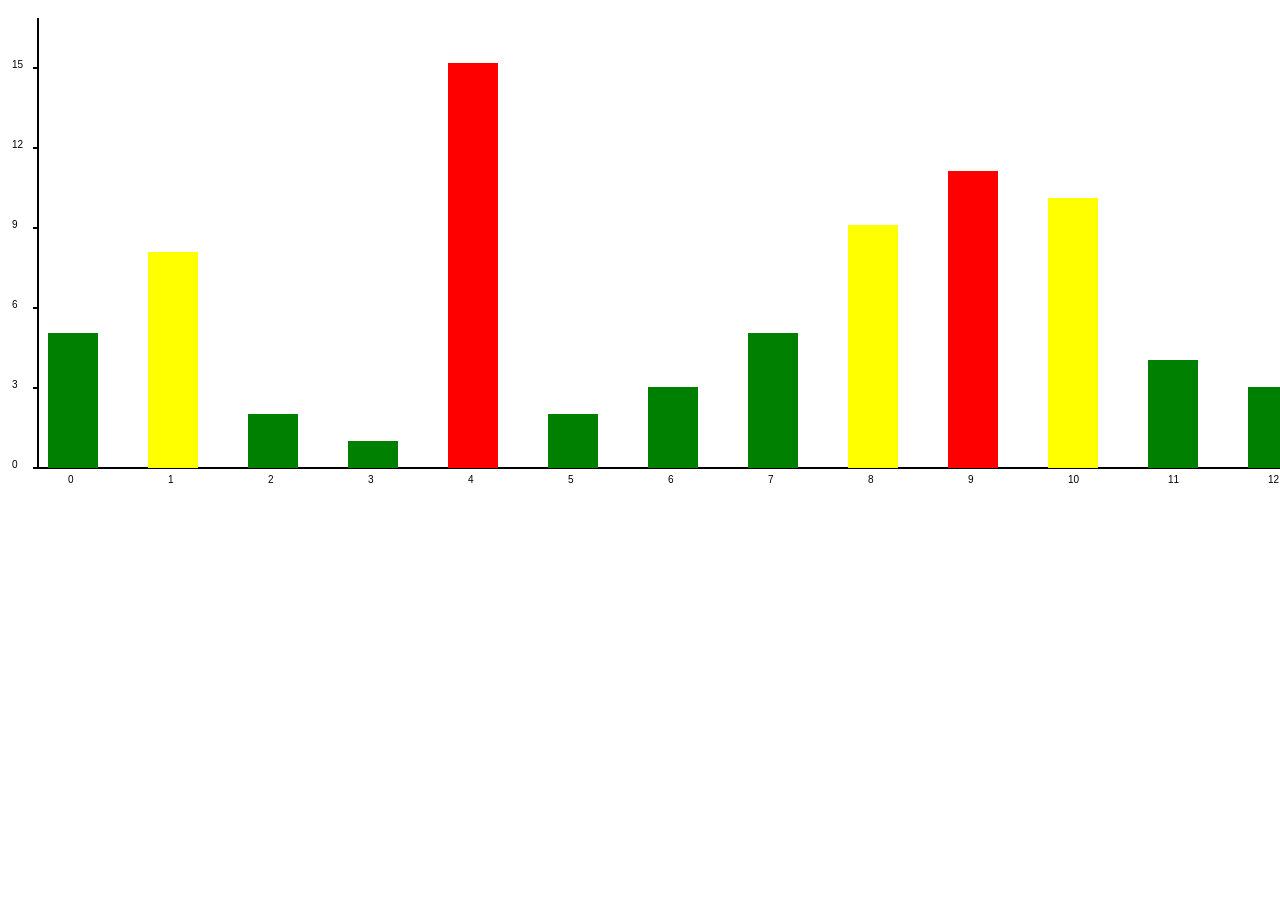
<file: diagram convas/index.html>
<!DOCTYPE html>
<html lang="en">

<head>
    <meta charset="UTF-8">
    <meta name="viewport" content="width=device-width, initial-scale=1.0">
    <title>Document</title>
</head>

<body>
    <canvas width="2000" height="500" id="canvas"></canvas>
    <script src="./script.js"></script>
</body>

</html>
</file>
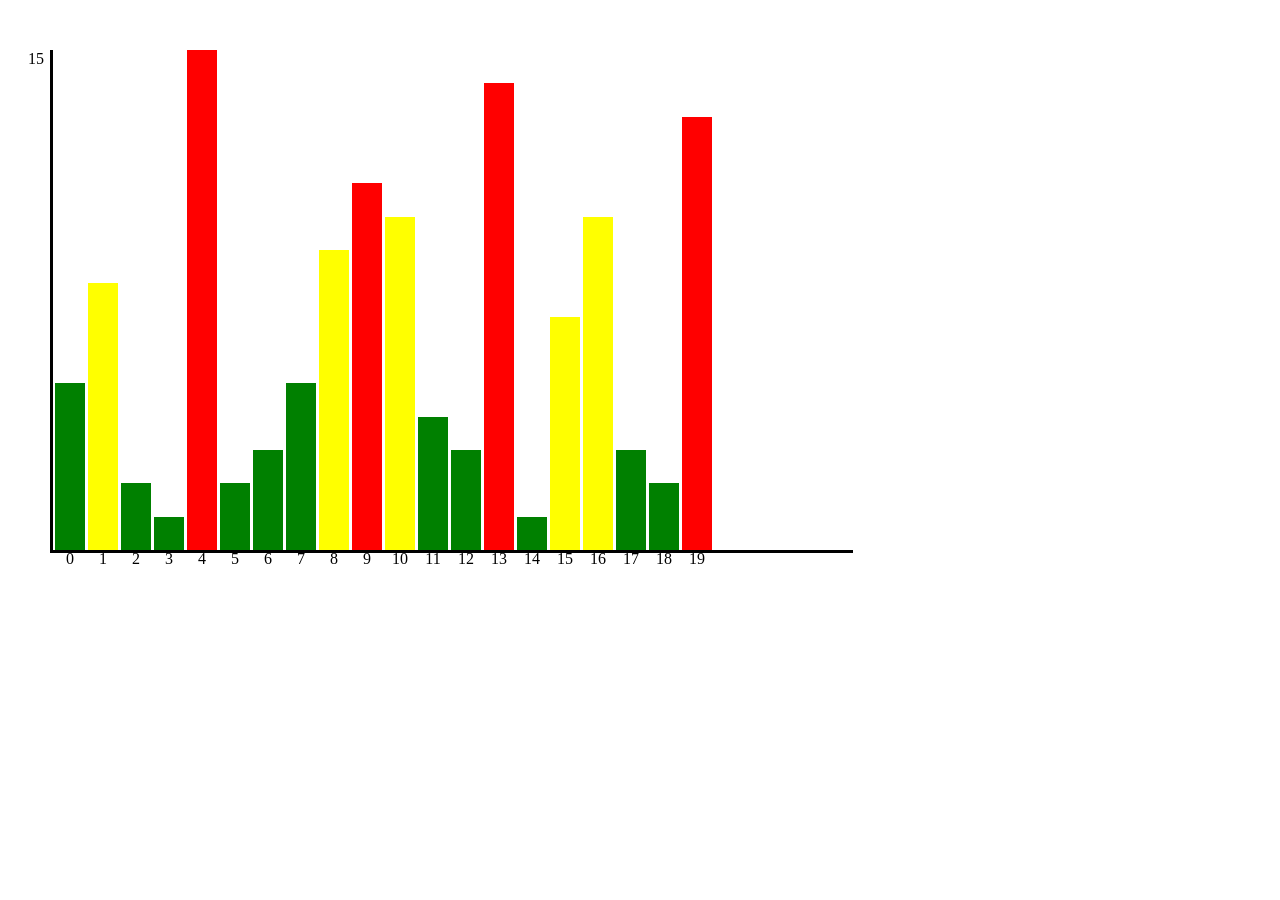
<file: diagram/index.html>
<!DOCTYPE html>
<html lang="en">

<head>
    <link rel="stylesheet" href="style.css">
    <meta charset="UTF-8">
    <title>Document</title>
</head>

<body>
    <script src="./script.js"></script>
</body>

</html>
</file>
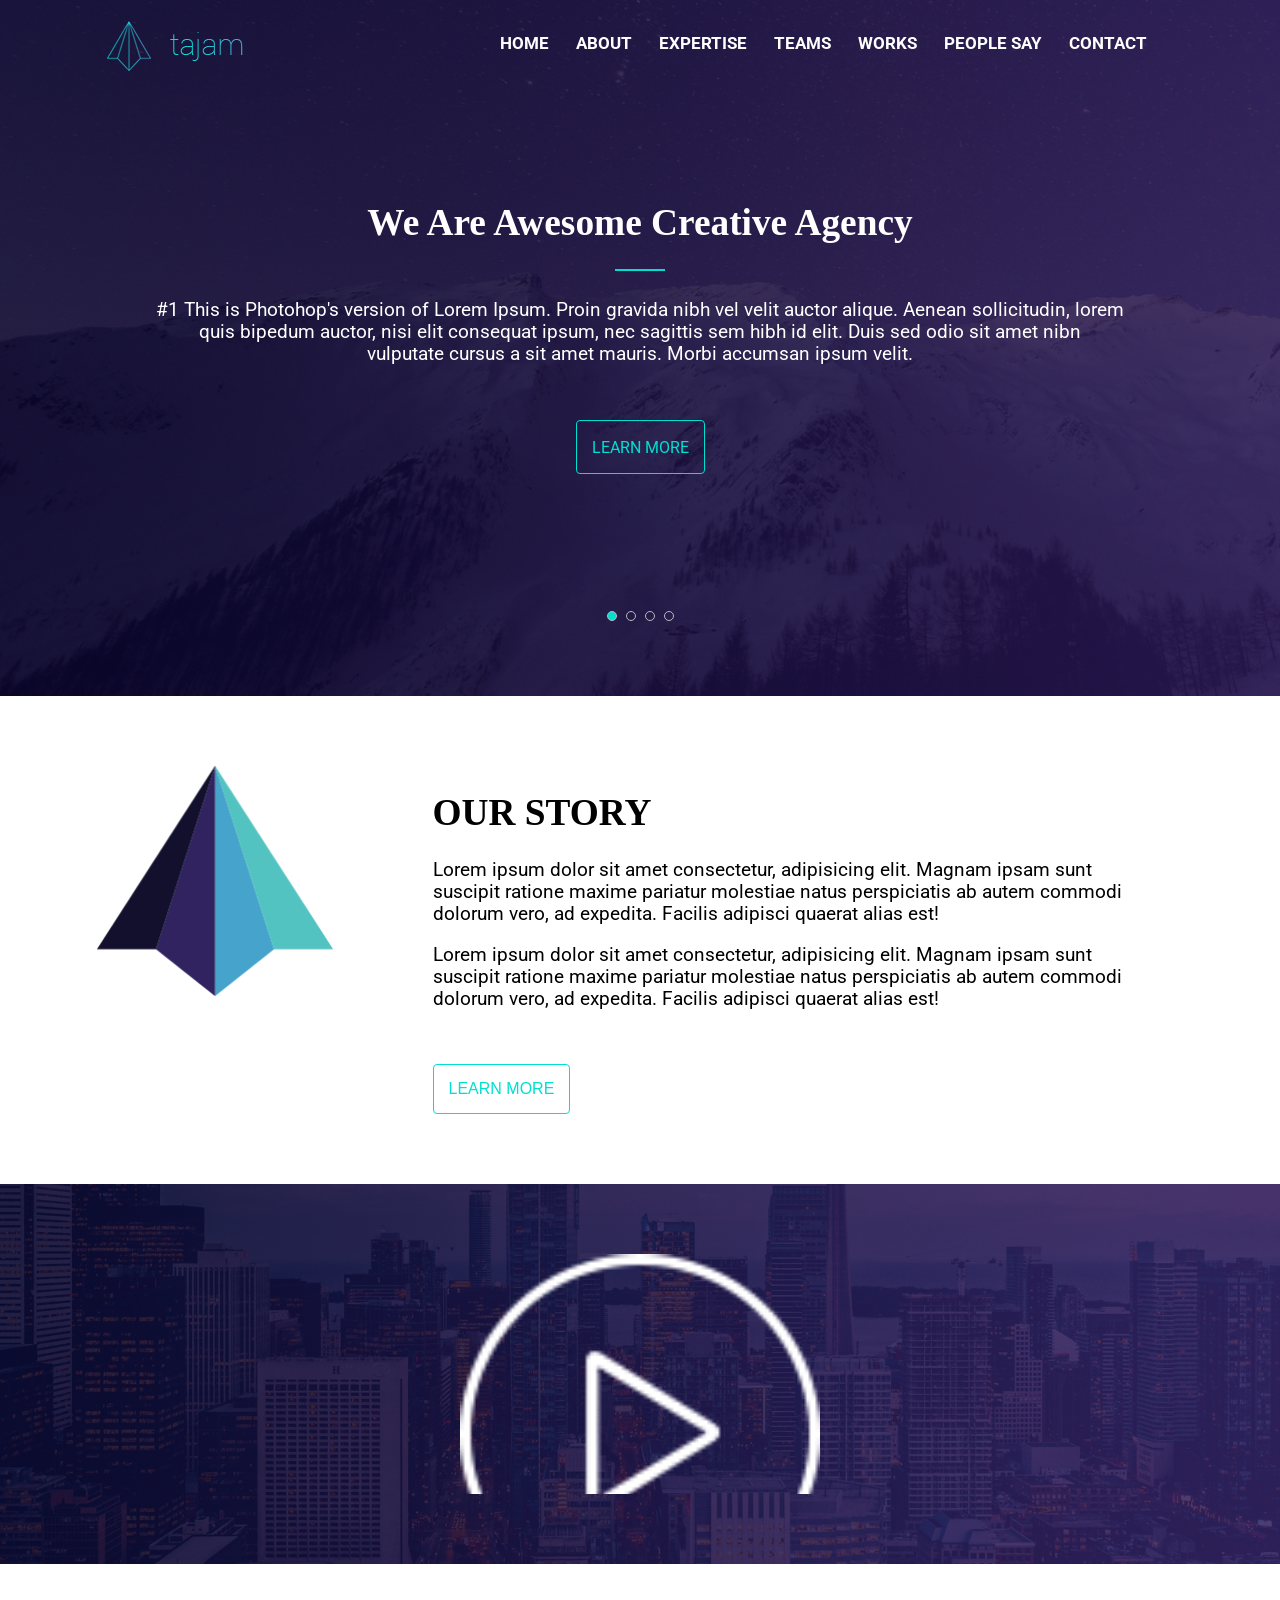
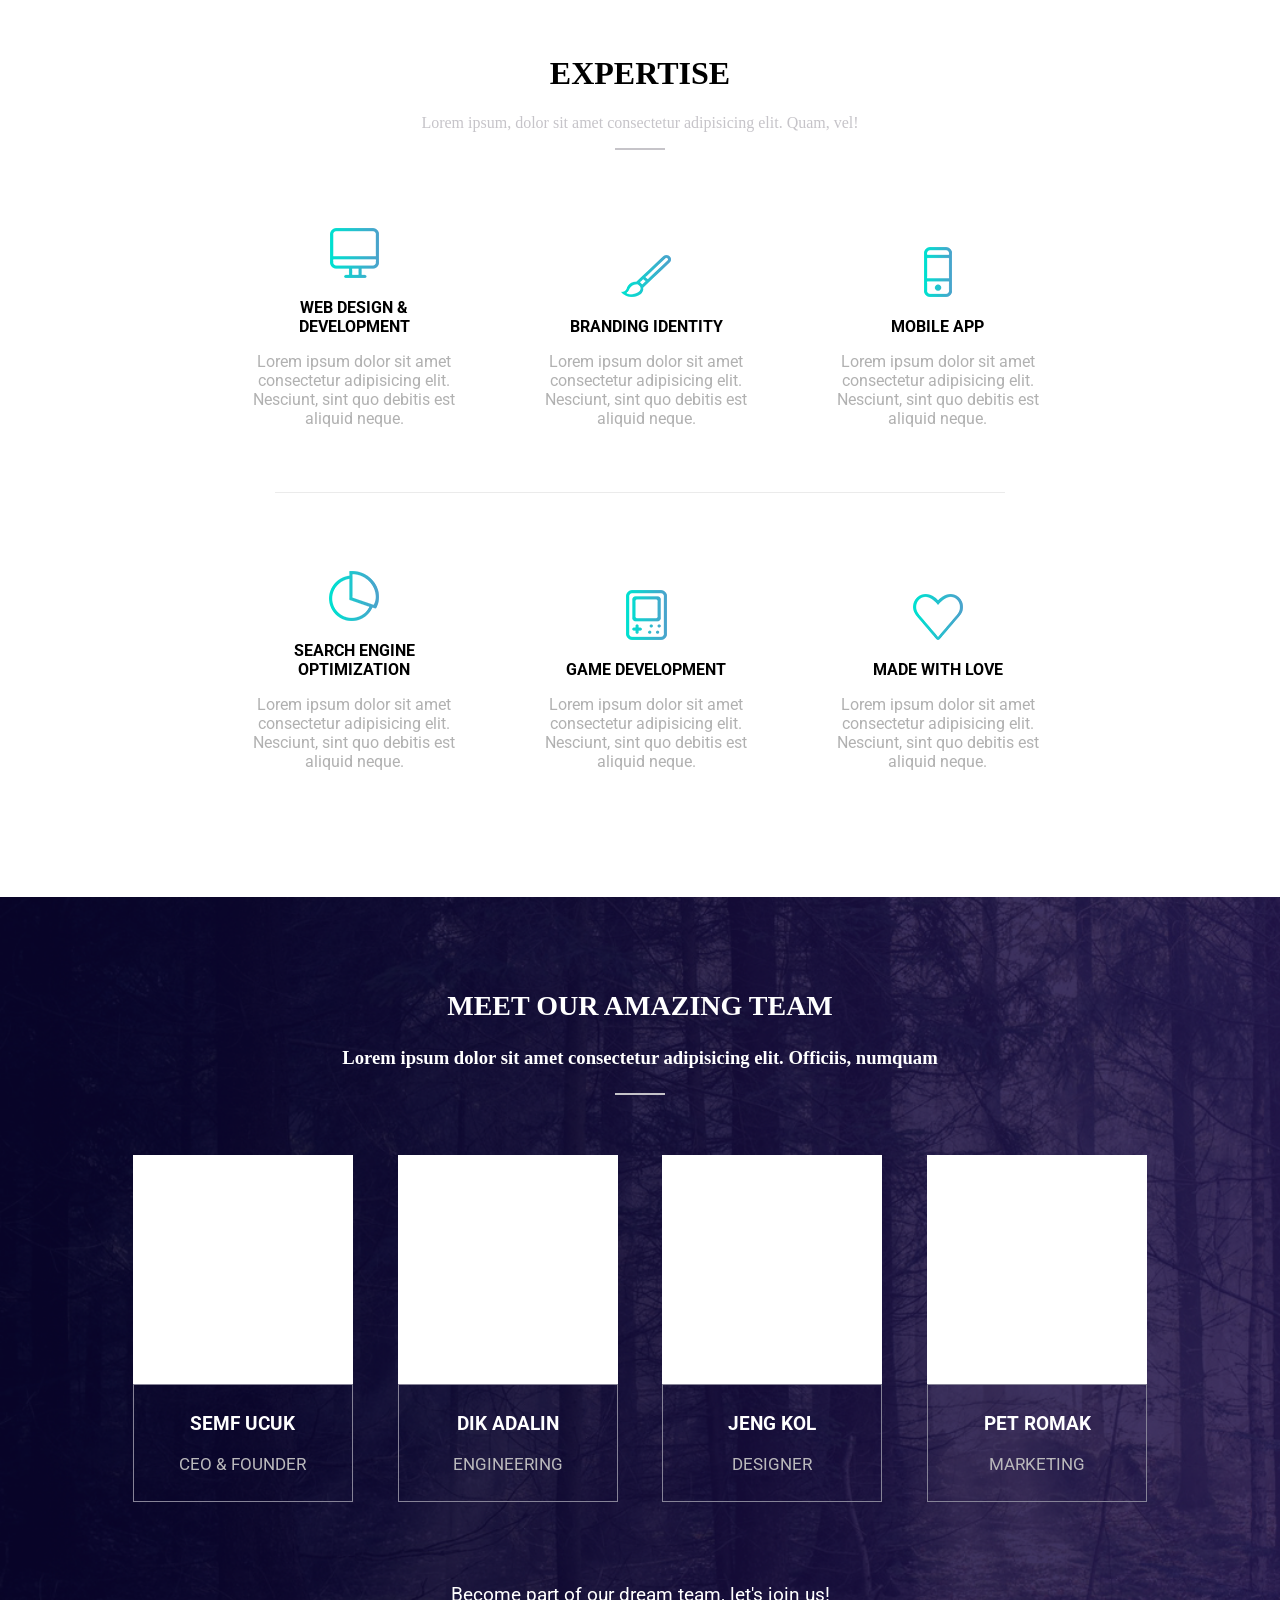
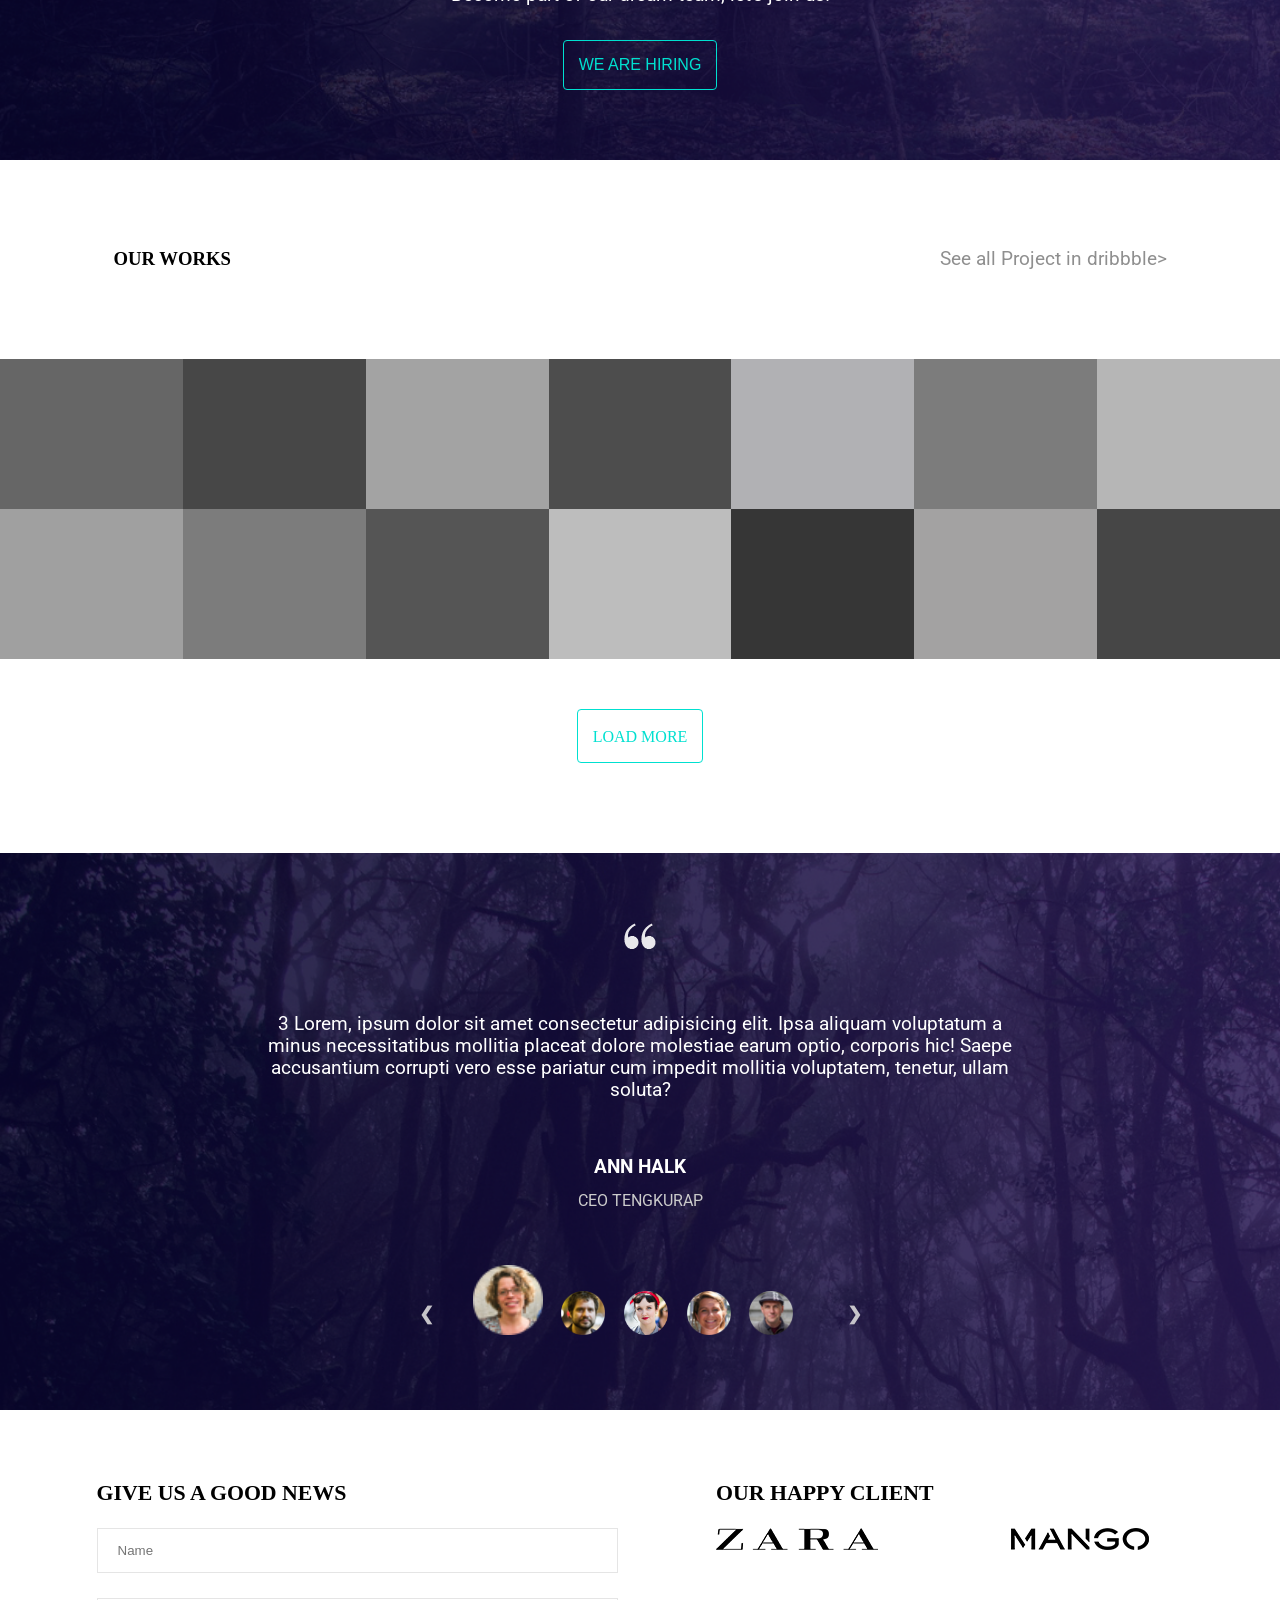
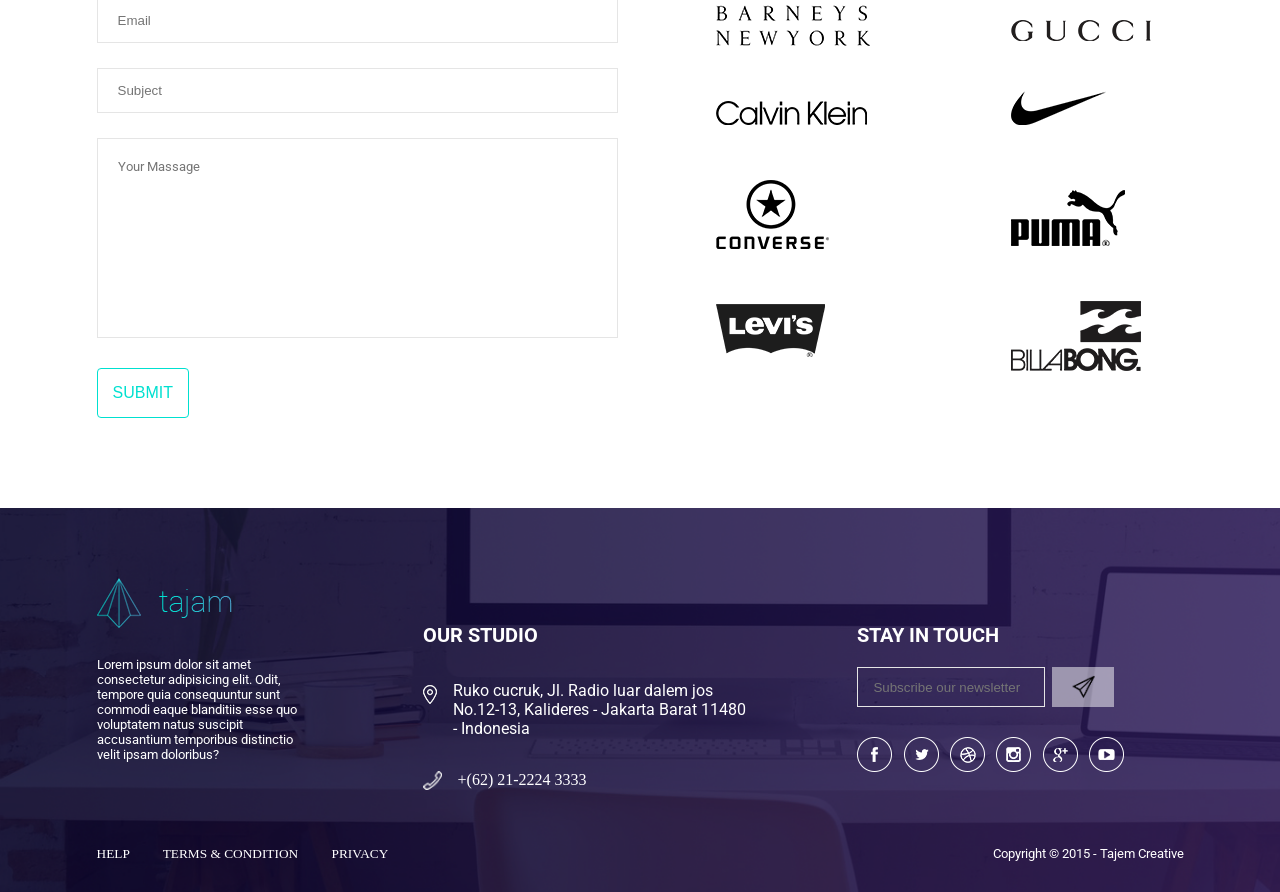
<file: landing_page/index.html>
<!DOCTYPE html>
<html lang="en">

<head>
    <meta charset="UTF-8">
    <meta name="viewport" content="width=device-width, initial-scale=1.0">
    <link rel="stylesheet" href="./style.css">
    <link rel="shortcut icon" type="image/x-icon" href="./sourse/logoTajam.png" />

    <title>Tajam</title>
</head>

<body>
    <div class="preloader">
        <div class="preloader__image"></div>
    </div>
    <div class="header" id="headerContainer">
        <nav id="navbar">
            <a href="#headerContainer"><img class="logo" src="./sourse/logoTajam.png" alt="logo"></a>
            <a href="#headerContainer"><img class="tajamText" src="./sourse/tajam.png" alt="tajam"></a>
            <div class="links" id="menuLinks">
                <a id="home" href="#headerContainer">HOME</a>
                <a id="about" href="#aboutContainer">ABOUT</a>
                <a id="expertise" href="#expertiseContainer">EXPERTISE</a>
                <a id="teams" href="#teamsContainer">TEAMS</a>
                <a id="works" href="#worksContainer">WORKS</a>
                <a id="people_say" href="#peopleSayContainer">PEOPLE SAY</a>
                <a id="contact" href="#contactContainer">CONTACT</a>
                <a id="menu" href="#" class="icon">&#9776;</a>
            </div>

        </nav>

    </div>
    <div class="content">
        <div class="main">
            <input type="checkbox" class="read-more-checker" id="read-more-checker" />
            <h1 class="textAgency">We Are Awesome Creative Agency</h1>
            <hr width="50" size="2" color="#00e0d0" />
            <div class="slideshow-container">
                <div class="mySlides fade">
                    <p>
                        #1 This is Photohop's version of Lorem Ipsum. Proin gravida nibh vel velit auctor alique. Aenean sollicitudin, lorem <br> quis bipedum auctor, nisi elit consequat ipsum, nec sagittis sem hibh id elit. Duis sed odio sit amet nibn<br>                        vulputate cursus a sit amet mauris. Morbi accumsan ipsum velit.
                    </p>
                    <p>
                        Lorem ipsum, dolor sit amet consectetur adipisicing elit. Architecto totam facilis provident ipsam? Accusamus nesciunt aliquid autem enim repellendus, sint soluta quia consectetur aperiam nihil debitis aspernatur veniam corrupti vel?
                    </p>
                </div>

                <div class="mySlides fade">
                    <p>
                        #2 This is Photohop's version of Lorem Ipsum. Proin gravida nibh vel velit auctor alique. Aenean sollicitudin, lorem <br> quis bipedum auctor, nisi elit consequat ipsum, nec sagittis sem hibh id elit. Duis sed odio sit amet nibn<br>                        vulputate cursus a sit amet mauris. Morbi accumsan ipsum velit.
                    </p>
                    <p>
                        Lorem ipsum dolor sit amet consectetur adipisicing elit. Quaerat modi, veniam, cumque exercitationem quae est consequuntur officiis, dignissimos porro enim reiciendis. Nulla molestias iure repellendus incidunt debitis consectetur magnam dolores deleniti
                        iusto odio. Ad nobis in voluptatem aspernatur, cupiditate sunt! Odio quisquam facere earum officia voluptatum, quaerat molestias natus obcaecati eveniet voluptatibus, nisi velit a vitae? Repellendus quidem consequatur dicta, nisi
                        necessitatibus culpa unde rerum molestias, fuga qui itaque vitae debitis eaque iste et doloremque! Cupiditate, omnis. Numquam a repellat veritatis rem recusandae animi enim iusto ullam architecto soluta. Quia aut nulla fuga ducimus
                        voluptatem voluptate quisquam dicta tenetur nesciunt!
                    </p>
                </div>

                <div class="mySlides fade">
                    <p>
                        #3 This is Photohop's version of Lorem Ipsum. Proin gravida nibh vel velit auctor alique. Aenean sollicitudin, lorem <br> quis bipedum auctor, nisi elit consequat ipsum, nec sagittis sem hibh id elit. Duis sed odio sit amet nibn<br>                        vulputate cursus a sit amet mauris. Morbi accumsan ipsum velit.
                    </p>
                    <p>
                        Lorem ipsum dolor sit amet consectetur, adipisicing elit. Sit laboriosam tempora optio voluptas pariatur harum quaerat totam nam facere nihil est, asperiores voluptate commodi. Pariatur corrupti quisquam repellat quia quidem dicta nam vitae repellendus
                        quas nemo suscipit provident recusandae id minima aperiam dolorum excepturi, earum aspernatur ducimus perferendis veritatis ratione? Nam voluptatibus, quia voluptatem veniam sequi necessitatibus? Eligendi, officia voluptatibus?
                    </p>
                </div>
                <div class="mySlides fade">
                    <p>
                        #4 This is Photohop's version of Lorem Ipsum. Proin gravida nibh vel velit auctor alique. Aenean sollicitudin, lorem <br> quis bipedum auctor, nisi elit consequat ipsum, nec sagittis sem hibh id elit. Duis sed odio sit amet nibn<br>                        vulputate cursus a sit amet mauris. Morbi accumsan ipsum velit.
                    </p>
                    <p>
                        Lorem ipsum dolor sit amet consectetur adipisicing elit. Cupiditate rem veritatis odio ipsum maiores perferendis enim voluptate aliquam? Distinctio eaque facere amet maxime porro magnam, illo doloremque fugiat sapiente tempore natus accusantium iure rem
                        modi saepe laborum culpa dolorum ab?
                    </p>
                </div>
                <br>
            </div>
            <div class="bottom"></div>
            <label for="read-more-checker" class="read-more-button"></label>
            <div class="mainDot">
                <span class="dot" onclick="currentSlide(1)"></span>
                <span class="dot" onclick="currentSlide(2)"></span>
                <span class="dot" onclick="currentSlide(3)"></span>
                <span class="dot" onclick="currentSlide(4)"></span>
            </div>
        </div>
        <div class="about" id="aboutContainer">
            <img src="./sourse/aboutLogo.png" alt="logo" height="230">
            <div class="ourStory">
                <h1>OUR STORY</h1>
                <p>
                    Lorem ipsum dolor sit amet consectetur, adipisicing elit. Magnam ipsam sunt suscipit ratione maxime pariatur molestiae natus perspiciatis ab autem commodi dolorum vero, ad expedita. Facilis adipisci quaerat alias est!
                </p>
                <p>
                    Lorem ipsum dolor sit amet consectetur, adipisicing elit. Magnam ipsam sunt suscipit ratione maxime pariatur molestiae natus perspiciatis ab autem commodi dolorum vero, ad expedita. Facilis adipisci quaerat alias est!
                    <span id="dots"></span>
                    <span id="more">
                    MORE Lorem, ipsum dolor sit amet consectetur adipisicing elit.
                    Accusamus illo quaerat enim dolor impedit quis hic eaque totam 
                    sed sapiente perspiciatis, nesciunt voluptatem animi perferendis
                    dolore praesentium laborum quia in ipsam incidunt iste omnis
                    natus nisi pariatur? Tenetur, necessitatibus quo ab velit 
                    veniam delectus blanditiis ex pariatur culpa autem itaque 
                    rerum officiis qui suscipit exercitationem vero labore sunt 
                    nulla nihil soluta inventore corrupti, iusto praesentium.
                    Iste sed aliquam atque velit?
                    </span>
                </p>
                <button id="showMoreOurStory" onclick="readMore()">LEARN MORE</button>
            </div>
        </div>
        <div class="video" id="video1">
            <!--<img class="playVideo" src="./sourse/PlayIcon.png" alt="Play Icon">-->
            <iframe class="youVi" width="360px" height="240px" src="https://www.youtube.com/embed/SDea7рlaHD4E" frameborder="0" allow="accelerometer; autoplay; clipboard-write; encrypted-media; gyroscope; picture-in-picture" allowfullscreen>
            </iframe>


        </div>
        <div class="expertise" id="expertiseContainer">
            <h1>EXPERTISE</h1>
            <p class="textAddInformation">Lorem ipsum, dolor sit amet consectetur adipisicing elit. Quam, vel!</p>
            <hr width="50" size="2" color="#c6c4c9" />
            <div class="elementExpertise">
                <img src="./sourse/webDesign&development.png" alt="Web Design">
                <p class="textHeadingExpertise">WEB DESIGN & DEVELOPMENT</p>
                <p>Lorem ipsum dolor sit amet consectetur adipisicing elit. Nesciunt, sint quo debitis est aliquid neque.</p>
            </div>
            <div class="elementExpertise">
                <img src="./sourse/brandingIdentity.png" alt="Branding Identity">
                <p class="textHeadingExpertise">BRANDING IDENTITY</p>
                <p>Lorem ipsum dolor sit amet consectetur adipisicing elit. Nesciunt, sint quo debitis est aliquid neque.</p>
            </div>
            <div class="elementExpertise">
                <img src="./sourse/mobileApp.png" alt="Mobile App">
                <p class="textHeadingExpertise">MOBILE APP</p>
                <p>Lorem ipsum dolor sit amet consectetur adipisicing elit. Nesciunt, sint quo debitis est aliquid neque.</p>
            </div>
            <hr class="separator" width="57%" size="1" color="#ebebeb" />
            <div class="elementExpertise">
                <img src="./sourse/optimization.png" alt="Optimization">
                <p class="textHeadingExpertise">SEARCH ENGINE OPTIMIZATION </p>
                <p>Lorem ipsum dolor sit amet consectetur adipisicing elit. Nesciunt, sint quo debitis est aliquid neque.</p>
            </div>
            <div class="elementExpertise">
                <img src="./sourse/gameDevelop.png" alt="Game Development">
                <p class="textHeadingExpertise">GAME DEVELOPMENT</p>
                <p>Lorem ipsum dolor sit amet consectetur adipisicing elit. Nesciunt, sint quo debitis est aliquid neque.</p>
            </div>
            <div class="elementExpertise">
                <img src="./sourse/withLove.png" alt="Made With Love">
                <p class="textHeadingExpertise">MADE WITH LOVE</p>
                <p>Lorem ipsum dolor sit amet consectetur adipisicing elit. Nesciunt, sint quo debitis est aliquid neque.</p>
            </div>
        </div>
        <div class="teams" id="teamsContainer">
            <h2>MEET OUR AMAZING TEAM</h2>
            <h4>Lorem ipsum dolor sit amet consectetur adipisicing elit. Officiis, numquam</h4>
            <hr width="50" size="2" color="#c6c4c9" />
            <div class="staff">
                <div class="teamMember">
                    <img class="photoTeamMember" src="./sourse/teamMember.png" alt="Team Member">
                    <div class="employesBlock">
                        <p class="textEmloyeesName">SEMF UCUK</p>
                        <p class="textEmloyeesPosition">CEO & FOUNDER</p>
                    </div>
                </div>
                <div class="teamMember">
                    <img class="photoTeamMember" src="./sourse/teamMember.png" alt="Team Member">
                    <div class="employesBlock">
                        <p class="textEmloyeesName">DIK ADALIN</p>
                        <p class="textEmloyeesPosition">ENGINEERING</p>
                    </div>
                </div>
                <hr class="separatorTeamMembers">
                <div class="teamMember">
                    <img class="photoTeamMember" src="./sourse/teamMember.png" alt="Team Member">
                    <div class="employesBlock">
                        <p class="textEmloyeesName">JENG KOL</p>
                        <p class="textEmloyeesPosition">DESIGNER</p>
                    </div>
                </div>
                <div class="teamMember">
                    <img class="photoTeamMember" src="./sourse/teamMember.png" alt="Team Member">
                    <div class="employesBlock">
                        <p class="textEmloyeesName">PET ROMAK</p>
                        <p class="textEmloyeesPosition">MARKETING</p>
                    </div>
                </div>
            </div>
            <p id="joinUs">Become part of our dream team, let's join us!</p>
            <div>
                <button class="openModalWindow" id="vacancies" data-modal="modalVacancies" onclick="">WE ARE HIRING</button>
                <div id="modalVacancies" class="modal">
                    <div class="modal-content" id="modalVacancies">
                        <span class="close" data-modal="modalVacancies">&times;</span>
                        <div class="tabs">
                            <div class="tabs__header">
                                <div class="tab-nav-item selected" data-tab="tab-1">vacancies 1</div>
                                <div class="tab-nav-item" data-tab="tab-2">vacancies 2</div>
                                <div class="tab-nav-item" data-tab="tab-3">vacancies 3</div>
                            </div>
                            <div class="tabs__body">
                                <div class="tab__content tab-1 selected">
                                    #1 Lorem ipsum dolor sit amet consectetur adipisicing elit. Voluptatibus perferendis voluptatum quos doloribus vel maiores necessitatibus tenetur. Eius odit, illo beatae atque quas corrupti, velit laborum sunt unde suscipit hic officia earum neque illum
                                    nihil quasi labore rerum tempore quod dicta doloribus. Aut ipsa, dolorum repellat pariatur ipsam ut iusto?
                                </div>
                                <div class="tab__content tab-2">
                                    #2 Lorem ipsum dolor sit amet, consectetur adipisicing elit. Doloremque, architecto quaerat! Tempore eligendi magnam distinctio nihil ipsam fugit tempora mollitia iusto, perspiciatis neque consequuntur hic possimus, dolores quia nesciunt aliquam quasi
                                    commodi placeat quas architecto dignissimos. Adipisci ea accusantium tempore sapiente totam, est perferendis consectetur debitis esse cupiditate necessitatibus repellat qui mollitia unde dicta veritatis ipsa corporis
                                    labore neque odio expedita id repellendus. Quaerat labore fugiat tempore ut sunt quidem.
                                </div>
                                <div class="tab__content tab-3">
                                    #3 Lorem ipsum dolor sit amet consectetur adipisicing elit. Ab officiis ullam ipsam temporibus repellendus doloribus assumenda illum corrupti atque fuga quae, in error dolor necessitatibus quod quidem laboriosam repellat cupiditate.
                                </div>
                            </div>
                        </div>
                    </div>
                </div>
            </div>
        </div>
        <div class="works" id="worksContainer">
            <div class="topRow">
                <p class="textOurWorks">OUR WORKS</p>
                <a class="textSeeAll" href="https://dribbble.com/" target="_blank">
                    <p>See all Project in dribbble&gt;</p>
                </a>
            </div>
            <div class="firstRow">
                <div class="testWork" style="background-color: rgb(102, 102, 102);">
                </div>
                <div class="testWork" style="background-color: rgb(71, 71, 71);">
                </div>
                <div class="testWork" style="background-color: rgb(163, 163, 163);">
                </div>
                <div class="testWork" style="background-color: rgb(77, 77, 77);">
                </div>
                <div class="testWork" style="background-color: rgb(177, 177, 180);">
                </div>
                <div class="testWork" style="background-color: rgb(124, 124, 124);">
                </div>
                <div class="testWork" style="background-color: rgb(182, 182, 182);">
                </div>
            </div>
            <div class="secondRow">
                <div class="testWork" style="background-color: rgb(160, 160, 160);">
                </div>
                <div class="testWork" style="background-color: rgb(124, 124, 124);">
                </div>
                <div class="testWork" style="background-color: rgb(85, 85, 85);">
                </div>
                <div class="testWork" style="background-color: rgb(189, 189, 189);">
                </div>
                <div class="testWork" style="background-color: rgb(54, 54, 54);">
                </div>
                <div class="testWork" style="background-color: rgb(163, 162, 162);">
                </div>
                <div class="testWork" style="background-color: rgb(70, 70, 70);">
                </div>
            </div>
            <input type="checkbox" class="load-more-checker" id="load-more-checker" />
            <div class="thirdRow">
                <a class="openModalWindow" data-modal="project1">
                    <img src="./sourse/works/project1.jpg" height="350px">
                </a>
                <div id="project1" class="modal">
                    <div class="modal-content" id="project">
                        <span class="close" data-modal="project1">&times;</span>
                        <p>*this is just an example taken from the internet</p>
                        <img class="projectInModal" src="./sourse/works/project1.jpg">
                    </div>
                </div>
                <a class="openModalWindow" data-modal="project2">
                    <img src="./sourse/works/project2.jpg" height="350px"></a>
                <div id="project2" class="modal">
                    <div class="modal-content" id="project">
                        <span class="close" data-modal="project2">&times;</span>
                        <p>*this is just an example taken from the internet</p>
                        <img class="projectInModal" src="./sourse/works/project2.jpg">
                    </div>
                </div>
                <a class="openModalWindow" data-modal="project3">
                    <img id="test" src="./sourse/works/project3.png" height="350px">
                </a>
                <div id="project3" class="modal">
                    <div class="modal-content" id="project">
                        <span class="close" data-modal="project3">&times;</span>
                        <p>*this is just an example taken from the internet</p>
                        <img class="projectInModal" src="./sourse/works/project3.png">
                    </div>
                </div>
                <a class="openModalWindow" data-modal="project4">
                    <img class="projectInModal" src="./sourse/works/project4.jpg" height="350px">
                </a>
                <div id="project4" class="modal">
                    <div class="modal-content" id="project">
                        <span class="close" data-modal="project4">&times;</span>
                        <p>*this is just an example taken from the internet</p>
                        <img class="projectInModal" src="./sourse/works/project4.jpg">
                    </div>
                </div>
                <a class="openModalWindow" data-modal="project5">
                    <img src="./sourse/works/project5.jpg" height="350px">
                </a>
                <div id="project5" class="modal">
                    <div class="modal-content" id="project">
                        <span class="close" data-modal="project5">&times;</span>
                        <p>*this is just an example taken from the internet</p>
                        <img class="projectInModal" src="./sourse/works/project5.jpg">
                    </div>
                </div>
                <a class="openModalWindow" data-modal="project6">
                    <img src="./sourse/works/project6.jpg" height="350px">
                </a>
                <div id="project6" class="modal">
                    <div class="modal-content" id="project">
                        <span class="close" data-modal="project6">&times;</span>
                        <p>*this is just an example taken from the internet</p>
                        <img class="projectInModal" src="./sourse/works/project6.jpg">
                    </div>
                </div>
                <a class="openModalWindow" data-modal="project7">
                    <img src="./sourse/works/project7.jpg" height="350px">
                </a>
                <div id="project7" class="modal">
                    <div class="modal-content" id="project">
                        <span class="close" data-modal="project7">&times;</span>
                        <p>*this is just an example taken from the internet</p>
                        <img class="projectInModal" src="./sourse/works/project7.jpg">
                    </div>
                </div>
                <a class="openModalWindow" data-modal="project8">
                    <img src="./sourse/works/project8.jpg" height="350px">
                </a>
                <div id="project8" class="modal">
                    <div class="modal-content" id="project">
                        <span class="close" data-modal="project8">&times;</span>
                        <p>*this is just an example taken from the internet</p>
                        <img class="projectInModal" src="./sourse/works/project8.jpg">
                    </div>
                </div>
                <a class="openModalWindow" data-modal="project9">
                    <img src="./sourse/works/project9.jpg" height="350px">
                </a>
                <div id="project9" class="modal">
                    <div class="modal-content" id="project">
                        <span class="close" data-modal="project9">&times;</span>
                        <p>*this is just an example taken from the internet</p>
                        <img class="projectInModal" src="./sourse/works/project9.jpg">
                    </div>
                </div>
                <a class="openModalWindow" data-modal="project10">
                    <img src="./sourse/works/project10.jpg" height="350px">
                </a>
                <div id="project10" class="modal">
                    <div class="modal-content" id="project">
                        <span class="close" data-modal="project10">&times;</span>
                        <p>*this is just an example taken from the internet</p>
                        <img class="projectInModal" src="./sourse/works/project10.jpg">
                    </div>
                </div>
                <a class="openModalWindow" data-modal="project11">
                    <img src="./sourse/works/project11.png" height="350px">
                </a>
                <div id="project11" class="modal">
                    <div class="modal-content" id="project">
                        <span class="close" data-modal="project11">&times;</span>
                        <p>*this is just an example taken from the internet</p>
                        <img class="projectInModal" src="./sourse/works/project11.png">
                    </div>
                </div>
            </div>
            <label for="load-more-checker" class="load-more-button"></label>
        </div>
        <div class="peopleSay" id="peopleSayContainer">
            <img class="quote" src="./sourse/quote.png" alt="c">
            <div class="slideshow-reviews">
                <div class="mySlidesReviews fade">
                    <p>3 Lorem, ipsum dolor sit amet consectetur adipisicing elit. Ipsa aliquam voluptatum a minus necessitatibus mollitia placeat dolore molestiae earum optio, corporis hic! Saepe accusantium corrupti vero esse pariatur cum impedit mollitia
                        voluptatem, tenetur, ullam soluta?
                    </p>
                    <div class="reviewAuthorBlock">
                        <p class="textreviewAuthor">ANN HALK</p>
                        <p class="textPositionAuthor">CEO TENGKURAP</p>
                    </div>
                </div>
                <div class="mySlidesReviews fade">
                    <p>3 Lorem, ipsum dolor sit amet consectetur adipisicing elit. Ipsa aliquam voluptatum a minus necessitatibus mollitia placeat dolore molestiae earum optio, corporis hic! Saepe accusantium corrupti vero esse pariatur cum impedit mollitia
                        voluptatem, tenetur, ullam soluta?
                    </p>
                    <div class="reviewAuthorBlock">
                        <p class="textreviewAuthor">PITER JAKSON</p>
                        <p class="textPositionAuthor">CEO TENGKURAP</p>
                    </div>
                </div>

                <div class="mySlidesReviews fade">
                    <p>3 Lorem, ipsum dolor sit amet consectetur adipisicing elit. Ipsa aliquam voluptatum a minus necessitatibus mollitia placeat dolore molestiae earum optio, corporis hic! Saepe accusantium corrupti vero esse pariatur cum impedit mollitia
                        voluptatem, tenetur, ullam soluta?
                    </p>
                    <div class="reviewAuthorBlock">
                        <p class="textreviewAuthor">ROSA STARK</p>
                        <p class="textPositionAuthor">CEO TENGKURAP</p>
                    </div>
                </div>
                <div class="mySlidesReviews fade">
                    <p>2 Lorem ipsum dolor sit amet consectetur adipisicing elit. Tenetur possimus temporibus sequi! Minima magnam maiores, consectetur natus, molestias enim a voluptatibus nemo nam neque harum corporis earum optio. Nihil nesciunt, laudantium
                        quis.
                    </p>
                    <div class="reviewAuthorBlock">
                        <p class="textreviewAuthor">JANE GALADRIEL</p>
                        <p class="textPositionAuthor">CEO TENGKURAP</p>
                    </div>
                </div>
                <div class="mySlidesReviews fade">
                    <p class="textRevievs">1Lorem ipsum dolor, sit amet consectetur adipisicing elit. Magni ullam, laboriosam nam corrupti totam facere! Sapiente consequatur assumenda laborum, incidunt veritatis fugit atque velit ratione quia sed quis in porro. Lorem ipsum
                        dolor sit amet.
                    </p>
                    <div class="reviewAuthorBlock">
                        <p class="textreviewAuthor">TOM SMITH</p>
                        <p class="textPositionAuthor">CEO TENGKURAP</p>
                    </div>
                </div>

            </div>
            <div class="control">
                <a class="prevReviews" onclick="plusSlidesReviews(-1)">&#10094;</a>
                <a class="nextReviews" onclick="plusSlidesReviews(1)">&#10095;</a>
                <span onclick="currentSlideReviews(1)"><img class="person" src="./sourse/revievs/revievs4.png"></span>
                <span onclick="currentSlideReviews(2)"><img class="person" src="./sourse/revievs/revievs3.png"></span>
                <span onclick="currentSlideReviews(3)"><img class="person" src="./sourse/revievs/revievs5.png"></span>
                <span onclick="currentSlideReviews(4)"><img class="person" src="./sourse/revievs/revievs2.png"></span>
                <span onclick="currentSlideReviews(5)"><img class="person" src="./sourse/revievs/revievs1.png"></span>

            </div>
        </div>
        <div class="contact" id="contactContainer">
            <div class="left">
                <h3 class="writeToUs">
                    GIVE US A GOOD NEWS
                </h3>
                <form action="/" method="POST" id="form">
                    <div class="pole">
                        <label>
                            <input class="textForm" type="text" name="name" placeholder="Name">
                        </label>
                    </div>
                    <div class="pole">
                        <label>
                            <input class="textForm" type="text" name="email" placeholder="Email">
                        </label>
                    </div>
                    <div class="pole">
                        <label>
                            <input class="textForm" type="text" name="subject" placeholder="Subject">
                        </label>
                    </div>
                    <div class="pole">
                        <label>
                            <textarea  class="massageFor1m"  name="comment" placeholder="Your Massage"></textarea>
                        </label>
                    </div>
                    <button class="submit" type="submit">SUBMIT</button>
                </form>
            </div>
            <div class="client">
                <h3>OUR HAPPY CLIENT</h3>
                <div class="logoClients">
                    <div class="leftLogo">
                        <div class="zaraLogo">
                            <img src="./sourse/client/Zara_Logo.svg.png" alt="zara logo">
                        </div>
                        <div class="barneysLogo">
                            <img src="./sourse/client/1280px-Barneys_New_York_Logo.svg.png" alt="Barneys logo">
                        </div>
                        <div class="calvinKlineLogo">
                            <img src="./sourse/client/Calvin_klein_logo.svg.png" alt="Calvine Cline logo">
                        </div>
                        <div class="converseLogo">
                            <img src="./sourse/client/Converse_logo.svg.png" alt="Converse logo">
                        </div>
                        <div class="levsLogo">
                            <img src="./sourse/client/1280px-Levi's_logo.svg.png" alt="Levi`s logo">
                        </div>
                    </div>
                    <div class="rightLogo">
                        <div class="mangoLogo">
                            <img src="./sourse/client/Logo_of_Mango_(new).svg.png" alt="mango logo">
                        </div>
                        <div class="gucciLogo">
                            <img src="./sourse/client/1280px-Gucci_Logo.svg.png" alt="gucci logo">
                        </div>
                        <div class="nikeLogo">
                            <img src="./sourse/client/1280px-Logo_NIKE.svg.png" alt="Nike logo">
                        </div>
                        <div class="pumaLogo">
                            <img src="./sourse/client/Puma_Logo.svg.png" alt="Puma logo">
                        </div>
                        <div class="billaBongLogo">
                            <img src="./sourse/client/Billabong.svg.png" alt="billa Bong logo">
                        </div>
                    </div>
                </div>
            </div>
        </div>
    </div>
    <div class="footer">
        <div class="contentFooter">
            <div class="leftColumFooter">
                <img class="logo" src="./sourse/logoTajam.png" alt="logo">
                <img class="tajamText" src="./sourse/tajam.png" alt="tajam">
                <p class="footerText">
                    Lorem ipsum dolor sit amet consectetur adipisicing elit. Odit, tempore quia consequuntur sunt commodi eaque blanditiis esse quo voluptatem natus suscipit accusantium temporibus distinctio velit ipsam doloribus?
                </p>
            </div>
            <div class="middleColumFooter">
                <p class="footerHeading">OUR STUDIO</p>
                <div class="contactFooter">
                    <img class="icon" src="./sourse/location.png" alt="location" height="19px">
                    <p>
                        <a class="location" href="https://www.google.com/maps/place/PT+Tajam/@-6.1325864,106.7068389,15z/data=!4m5!3m4!1s0x0:0xae437d46318fa6ac!8m2!3d-6.1301829!4d106.709643"> 
                                Ruko cucruk, Jl. Radio luar dalem jos No.12-13, Kalideres - Jakarta Barat 11480 - Indonesia
                            </a>
                    </p>
                </div>
                <div class="contactFooter">
                    <img class="phoneIcon" src="./sourse/phoneIcon.png" alt="Phone Icone" height="19px">
                    <a class="number" href="tel:+622122243333">+(62) 21-2224 3333</a>
                </div>
            </div>
            <div class="rigthColumFooter">
                <p class="footerHeading">STAY IN TOUCH</p>
                <div class="subscribeBlock">
                    <form action="" method="post" id="MyForm">
                        <label>
                            <input class="subscribe" type="text" name="email" placeholder="Subscribe our newsletter" required pattern="[a-z0-9._%+-]+@[a-z0-9.-]+\.[a-z]{2,4}$">
                        </label>
                    </form>
                    <input class="openModalWindow" data-modal="modalSubscribe" type="image" id="btnSubscribe" src="./sourse/btnSubscribe.png" alt="subscribe">
                    <div id="modalSubscribe" class="modal">
                        <div class="modal-content" id="modalSubscribe">
                            <span class="close" data-modal="modalSubscribe">&times;</span>
                            <p>if implement this feature, your email
                                <p id="yourEmail"></p> will receive news</p>
                        </div>
                    </div>
                </div>
                <div class="socialMedia">
                    <a href="https://www.facebook.com/" style="margin-right: 8px;" target="_blank"><img src="./sourse/Social Media/facebook.png" alt="facebook"></a>
                    <a href="https://twitter.com" style="margin-right: 8px;" target="_blank"><img src="./sourse/Social Media/twitter.png" alt="twitter"></a>
                    <a href="https://dribbble.com/" style="margin-right: 8px;" target="_blank"><img src="./sourse/Social Media/dribbble.png" alt="dribbble"></a>
                    <a href="https://www.instagram.com/" style="margin-right: 8px;" target="_blank"><img src="./sourse/Social Media/instagram.png" alt="instagram"></a>
                    <a href="https://www.google.com/" style="margin-right: 8px;" target="_blank"><img src="./sourse/Social Media/gplus.png" alt="gplus"></a>
                    <a href="https://www.youtube.com/" target="_blank"><img src="./sourse/Social Media/youtube.png" alt="youtube"></a>
                </div>
            </div>
            <div class="downFloor">
                <a class="openModalWindow" data-modal="modalHelp">HELP</a>
                <div id="modalHelp" class="modal">
                    <div class="modal-content" id="modalHelp">
                        <span class="close" data-modal="modalHelp">&times;</span>
                        <p>We can help You :)</p>
                    </div>
                </div>
                <a class="openModalWindow" id="footerModal" data-modal="modalCondition">TERMS & CONDITION</a>
                <div id="modalCondition" class="modal">
                    <div class="modal-content" id="modalCondition">
                        <span class="close" data-modal="modalCondition">&times;</span>
                        <p>Conditions :)</p>
                    </div>
                </div>
                <a class="openModalWindow" id="footerModal" data-modal="modalPrivacy">PRIVACY</a>
                <div id="modalPrivacy" class="modal">
                    <div class="modal-content" id="modalPrivacy">
                        <span class="close" data-modal="modalPrivacy">&times;</span>
                        <p>You agree to give your soul</p>
                    </div>
                </div>
                <p class="textCopiright">Copyright &copy; 2015 - Tajem Creative</p>
            </div>
        </div>
    </div>
    <script src="./script.js"></script>
</body>

</html>
</file>
<file: diagram/style.css>
body {
    width: 800px;
    margin: 50px;
    padding: 0px;
    display: flex;
    border-bottom: 3px solid rgb(0, 0, 0);
    border-left: 3px solid rgb(0, 0, 0);
}

div {
    height: 500px;
    background-color: darkblue;
    bottom: 0;
    position: relative;
}

p {
    text-align: center;
}

span {
    margin-left: -25px;
}
</file>
<file: landing_page/style.css>
@import url(https://fonts.googleapis.com/css2?family=Playfair+Display+SC&family=Roboto:wght@400;700&display=swap);
html {
    box-sizing: border-box;
}

*,
*::after,
*::before {
    box-sizing: inherit;
}

body {
    margin: 0px auto;
    color: white;
    font-weight: 400;
    font-size: 14pt;
}

h1,
h2,
h4 {
    font-family: 'Playfair Display', serif;
}

p {
    font-family: 'Roboto', sans-serif;
    font-weight: 400;
}

a {
    color: white;
    text-decoration: none;
}


/* preloader */

.preloader {
    position: fixed;
    left: 0;
    top: 0;
    right: 0;
    bottom: 0;
    overflow: hidden;
    background: #fff;
    z-index: 1001;
}

.preloader__image {
    position: absolute;
    top: 0;
    left: 0;
    bottom: 0;
    right: 0;
    margin: 0 auto;
    background: url('./sourse/load.gif') no-repeat 50% 50%;
}

.loaded_hiding .preloader {
    transition: 0.3s opacity;
    opacity: 0;
}

.loaded .preloader {
    display: none;
}

@media (max-width:640px) {}

.header {
    display: flex;
    flex-wrap: wrap;
    margin: 0 auto;
    max-width: 1087px;
}


/*fixed navbar*/

#navbar {
    font-family: 'Roboto', sans-serif;
    max-width: 1060px;
    width: 100%;
    font-weight: 700;
    font-size: 13pt;
    position: fixed;
    margin-top: 16px;
    padding: 5px 10px 0px 10px;
}

#navbar.activeFixedMenu {
    background: #140f3691;
    border-radius: 40px;
}

.tajamText {
    margin: 10px 15px;
}

.links a:not(:nth-last-child(-n+2)) {
    margin-right: 23px;
}

.links {
    float: right;
    margin-top: 12px;
}

.links .icon {
    display: none;
}

@media (max-width:890px) {
    .links a {
        display: none;
    }
    .links a:not(:nth-last-child(-n+2)) {
        margin-right: 0px;
    }
    .links a.icon {
        float: right;
        margin-top: 0px;
        display: block;
    }
    nav {
        width: 100%;
        height: 100px;
    }
    .links.responsive {
        position: relative;
    }
    .links.responsive a.icon {
        position: absolute;
        right: 0;
        top: 0;
    }
    .links.responsive a:not(:last-child) {
        float: none;
        display: block;
        text-align: left;
        background-color: #140f3691;
        padding: 10px 5px;
    }
    #navbar {
        max-width: 800px;
        height: 55px;
    }
    .header {
        max-width: 800px;
    }
}

.main {
    background: url("./sourse/beckground1.png") no-repeat;
    background-size: cover;
    padding-top: 1px;
    font-family: 'Roboto', sans-serif;
    font-weight: 400;
    font-size: 14pt;
    text-align: center;
    padding: auto;
}

.textAgency {
    margin-top: 200px;
}


/*slide*/

.slideshow-container {
    max-width: 1000px;
    margin: auto;
}

.mainDot {
    text-align: center;
    padding-top: 80px;
    padding-bottom: 70px;
}

.dot {
    cursor: pointer;
    border: 1px solid #bab9bc;
    height: 10px;
    width: 10px;
    margin: 0 2px;
    border-radius: 50%;
    display: inline-block;
    transition: background-color 0.6s ease;
}

.active,
.dot:hover {
    background-color: #00e0d0;
}


/* Fading animation */

.fade {
    -webkit-animation-name: fade;
    -webkit-animation-duration: 1.5s;
    animation-name: fade;
    animation-duration: 1.5s;
}

@-webkit-keyframes fade {
    from {
        opacity: .4
    }
    to {
        opacity: 1
    }
}

@keyframes fade {
    from {
        opacity: .4
    }
    to {
        opacity: 1
    }
}


/*bottom more-less*/

.slideshow-container {
    max-height: 90px;
    overflow: hidden;
    position: relative;
}

.mySlides_fade {
    max-height: 20px;
}


/* show more without javascript */

.mySlides_fade {
    max-height: 300px;
}

.read-more-button {
    margin: 50px;
    cursor: pointer;
    display: inline-block;
    padding: 15px;
    color: #00e0d0;
    border: 1px solid #00e0d0;
    border-radius: 4px;
}

.read-more-checker {
    opacity: 0;
    position: absolute;
}

.read-more-checker:checked~.slideshow-container {
    max-height: none;
}

.read-more-checker~.read-more-button:before {
    content: "LEARN MORE";
    font-size: 12pt;
}

.read-more-checker:checked~.read-more-button:before {
    content: "LESS";
    font-size: 12pt;
}


/*content container*/

.about {
    display: flex;
    margin: auto;
    max-width: 1087px;
    padding-top: 70px;
    padding-bottom: 70px;
    background-color: #ffffff;
    color: black;
}

.ourStory {
    padding-left: 100px;
    margin-right: 30px;
}


/* show more with javascript */

#more {
    display: none;
}

#showMoreOurStory {
    outline: none;
    margin-top: 35px;
    cursor: pointer;
    padding: 15px;
    color: #00e0d0;
    border: 1px solid #00e0d0;
    background-color: #fff;
    border-radius: 4px;
    font-size: 12pt;
}

@media (max-width: 890px) {
    .about {
        display: block;
        text-align: center;
        max-width: 850px;
    }
    .ourStory {
        margin: 0px auto;
        padding: 50px;
    }
}


/*video container*/

.video {
    background: url("./sourse/city.png") no-repeat;
    background-size: cover;
    padding-top: 70px;
    padding-bottom: 70px;
    display: flex;
    justify-content: center;
}

.youVi {
    background: url("./sourse/PlayIcon.png") no-repeat;
    background-size: cover;
}

.expertise {
    margin: auto;
    padding-top: 70px;
    padding-bottom: 70px;
    background-color: #ffffff;
    color: black;
    text-align: center;
    font-size: 12pt;
}

.textAddInformation {
    font-family: 'Playfair Display', serif;
    font-weight: 400;
    color: #c6c4c9;
}

.textHeadingExpertise {
    color: black;
    font-weight: 700;
}

.elementExpertise {
    margin: 50px 1% 20px 25px;
    padding: 20px;
    width: 250px;
    color: #b1b1b1;
    display: inline-block
}


/*shadob box*/

.elementExpertise:hover {
    box-shadow: 0 8px 16px 0 rgba(0, 0, 0, 0.2);
    transition: 0.7s;
}

@media (max-width: 858px) {
    .separator {
        display: none;
    }
}

.teams {
    background: url("./sourse/background3.png") no-repeat;
    background-size: cover;
    margin: auto;
    padding-top: 70px;
    padding-bottom: 70px;
    text-align: center;
}

.teamMember {
    margin-top: 50px;
    margin-left: 20px;
    margin-right: 20px;
    margin-bottom: 25px;
    display: inline-block;
}

.separatorTeamMembers {
    display: none;
}

@media (max-width: 1087px) {
    .separatorTeamMembers {
        display: block;
        opacity: .0;
    }
}

.photoTeamMember {
    margin-bottom: -5px;
}

.employesBlock {
    margin: 0px;
    padding-top: 10px;
    padding-bottom: 10px;
    border: 1px ridge #868397;
}

.textEmloyeesPosition {
    font-size: 13pt;
    color: #bab9bc;
}

.textEmloyeesName {
    font-weight: 700;
}

#joinUs {
    padding-top: 38px;
    text-align: center;
}

#vacancies {
    outline: none;
    margin-top: 15px;
    cursor: pointer;
    padding: 15px;
    color: #00e0d0;
    border: 1px solid #00e0d0;
    border-radius: 4px;
    background: transparent;
    font-size: 12pt;
}


/*vacancies tab in modal window*/

.tabs {
    max-width: 700px;
    background: #eee;
    margin: 50px auto;
}

.tabs__header {
    display: flex;
    border-bottom: 1px solid #ccc;
    font-size: 1.25rem;
}

.tab-nav-item {
    padding: 10px 5px;
    width: 100%;
    text-align: center;
    cursor: pointer;
    transition: .5s all;
}

.tab-nav-item:hover {
    background: #ddd;
    border-bottom: 1px solid green;
}

.tab-nav-item.selected {
    background: #ddd;
    border-bottom: 1px solid green;
}

.tabs__body {
    padding: 25px 20px;
}

.tab__content {
    display: none;
}

.tab__content.selected {
    display: block;
}


/*works block*/

.works {
    text-align: center;
    margin: auto;
    padding: 10px 0px;
    padding-top: 70px;
    padding-bottom: 40px;
    background-color: #ffffff;
    color: black;
}

.topRow {
    margin: 0px auto;
    max-width: 1053px;
    display: flex;
    justify-content: space-between;
    align-items: center;
    margin-bottom: 70px;
}

.projectInModal {
    max-width: 100%;
}

.textOurWorks {
    font-family: 'Playfair Display', serif;
    float: left;
    margin: 0;
    font-weight: 700;
}

.textSeeAll {
    text-align: right;
    color: #8f8f8f;
}

.load-more-button {
    margin: 50px;
    cursor: pointer;
    display: inline-block;
    padding: 15px;
    color: #00e0d0;
    border: 1px solid #00e0d0;
    border-radius: 4px;
}

.testWork {
    width: 260px;
    height: 150px;
}

.firstRow,
.secondRow {
    display: flex;
}

.thirdRow {
    display: none;
    max-height: 0;
}

.load-more-checker {
    opacity: 0;
    position: absolute;
}

.load-more-checker:checked~.thirdRow {
    max-height: none;
    display: flex;
    flex-wrap: wrap;
    justify-content: space-between;
}

.load-more-checker~.load-more-button:before {
    content: "LOAD MORE";
    font-size: 12pt;
}

.load-more-checker:checked~.load-more-button:before {
    content: "LESS";
    font-size: 12pt;
}

@media (max-width: 1140px) {
    .topRow {
        max-width: 768px;
    }
}

@media (max-width:890px) {
    .testWork {
        margin: 0px auto;
        width: auto;
        max-width: 95%;
    }
    .firstRow,
    .secondRow {
        display: block;
    }
    .works {
        max-width: 768px;
    }
    .topRow {
        margin: 0px auto;
        width: 90%;
    }
}


/*people say block*/

.peopleSay {
    background: url("./sourse/background4.png") no-repeat;
    background-size: cover;
    margin: auto;
    padding-bottom: 70px;
    text-align: center;
}

.quote {
    margin-top: 70px;
    margin-bottom: 40px;
}

.mySlidesReviews {
    max-width: 780px;
    margin: auto;
}

.reviewAuthorBlock {
    margin-top: 55px;
    margin-bottom: 55px;
}

.textreviewAuthor {
    font-weight: 700;
    margin: 0;
    margin-bottom: 13px;
}

.textPositionAuthor {
    margin: 0;
    font-size: 12pt;
    color: #cbcbcb;
}

.control {
    /*#241a42*/
    margin: 0px auto;
    max-width: 475px;
}


/* Next & previous buttons */

.prevReviews,
.nextReviews {
    display: inline-flex;
    cursor: pointer;
    padding: 16px;
    margin-top: 22px;
    color: #c6c4c9;
    font-weight: bold;
    font-size: 18px;
    transition: 0.6s ease;
    border-radius: 0 3px 3px 0;
    user-select: none;
    float: left;
}


/* Position the "next button" to the right */

.nextReviews {
    float: right;
    border-radius: 3px 0 0 3px;
}


/* On hover, add a black background color with a little bit see-through */

.prevReviews:hover,
.nextReviews:hover {
    background-color: rgba(0, 0, 0, 0.8);
}

.person {
    margin-right: 14px;
    cursor: pointer;
    height: 44px;
    width: 44px;
    transition: background-color 0.6s ease;
}

.activeReviews {
    height: 70px;
    width: 70px;
}

@media (max-width:890px) {
    .works {
        max-width: 768px;
    }
    .mySlidesReviews {
        width: 90%;
    }
}


/*contact block*/

.contact {
    max-width: 1087px;
    width: 100%;
    margin: 0px auto;
    padding-top: 50px;
    color: black;
    display: flex;
}

.pole {
    margin-bottom: 25px;
}

.textForm {
    padding-left: 20px;
    height: 45px;
    width: 96%;
    border: 1px solid #e5e5e5;
}

.left {
    width: 50%;
}

.massageFor1m {
    font-family: 'Roboto', sans-serif;
    font-weight: 400;
    resize: none;
    padding: 20px;
    height: 200px;
    width: 96%;
    border: 1px solid #e5e5e5;
}

.submit {
    margin-bottom: 50px;
    font-size: 12pt;
    outline: none;
    cursor: pointer;
    padding: 15px;
    color: #00e0d0;
    border: 1px solid #00e0d0;
    background-color: #fff;
    border-radius: 4px;
}

.logoClients {
    display: flex;
    justify-content: space-between;
}

.client {
    margin-left: 7%;
    width: 40%;
}


/*left colum*/

.leftLogo {
    float: left;
}

.zaraLogo,
.barneysLogo,
.calvinKlineLogo,
.converseLogo {
    margin-bottom: 50px;
}

.rightLogo {
    float: right;
}

.mangoLogo {
    margin-bottom: 65px;
}

.gucciLogo {
    margin-bottom: 45px;
}

.nikeLogo {
    margin-bottom: 60px;
}

.pumaLogo {
    margin-bottom: 50px;
}

@media (max-width:890px) {
    .left {
        margin: 0px auto;
        width: 90%;
    }
    .contact {
        display: block;
        max-width: 768px;
    }
    .client {
        margin: 0 auto;
        width: 97%;
    }
    .rightLogo {
        margin-left: 5%;
    }
}


/*footer*/

.footer {
    background: url("./sourse/footer.png") no-repeat;
    background-size: cover;
    padding-top: 70px;
    padding-bottom: 30px;
    margin-top: 40px;
    font-size: 10pt;
}

.contentFooter {
    margin: 0 auto;
    max-width: 1087px;
    display: flex;
    flex-wrap: wrap;
    justify-content: space-between;
}

.leftColumFooter {
    width: 20%;
}

.footerText {
    margin-top: 25px;
}


/*middle Colum Footer*/

.middleColumFooter {
    margin-top: 25px;
    width: 30%;
}

.footerHeading {
    font-size: 15pt;
    font-weight: 700;
}

.location {
    margin-bottom: 25px;
    text-decoration: none;
    color: #fff;
    font-size: 12pt;
}

.icon {
    display: flex;
    margin-top: 18px;
    margin-right: 16px;
}

.contactFooter {
    display: flex;
    margin-bottom: 20px;
}

.phoneIcon {
    margin-right: 16px;
}

.number {
    margin-top: 0px;
    color: #fff;
    text-decoration: none;
    font-size: 12pt;
}

.rigthColumFooter {
    width: 30%;
    margin-top: 25px;
}

.subscribeBlock {
    display: flex;
}

.subscribe {
    max-width: 210px;
    height: 40px;
    background-color: rgba(255, 255, 255, 0);
    border: 1px solid #e5e5e5;
    padding-left: 15px;
    color: #fff;
}

#btnSubscribe {
    outline: none;
    height: 40px;
    margin-left: 2%;
}

.socialMedia {
    margin-top: 30px;
    margin-bottom: 70px;
}

.textCopiright {
    float: right;
    margin: 0px;
}

.downFloor {
    margin: 0px auto;
    width: 100%;
    max-width: 1087px;
}

@media (max-width:890px) {
    .contentFooter {
        max-width: 768px;
    }
    .leftColumFooter {
        margin: 0px auto;
        width: 45%;
    }
    .middleColumFooter {
        width: 45%;
        margin: 0px auto;
    }
    .rigthColumFooter {
        width: 100%;
        margin: 0px auto;
        text-align: center;
    }
    .subscribeBlock {
        align-items: center;
        justify-content: center;
    }
    .downFloor {
        width: 90%;
    }
}

@media (max-width: 500px) {
    .contentFooter {
        text-align: center;
        display: block;
        max-width: 490px;
    }
    .leftColumFooter {
        margin: 0px auto;
        width: 90%;
    }
    .middleColumFooter {
        width: 90%;
        margin: 0px auto;
    }
    .rigthColumFooter {
        width: 90%;
        margin: 0px auto;
    }
    .subscribeBlock {
        align-items: center;
        justify-content: center;
    }
    .textCopiright {
        margin: 10px;
        float: none;
    }
    .downFloor {
        width: 100%;
        text-align: center;
    }
}


/*help*/


/* The Modal (background) */

.modal {
    display: none;
    position: fixed;
    z-index: 1;
    padding-top: 100px;
    left: 0;
    top: 0;
    width: 100%;
    height: 100%;
    overflow: auto;
    background-color: rgb(0, 0, 0);
    background-color: rgba(0, 0, 0, 0.4);
}


/* Modal Content */

.modal-content {
    background-color: #fefefe;
    margin: auto;
    padding: 20px;
    border: 1px solid #888;
    width: 80%;
    color: #000;
}


/* The Close Button */

.close {
    color: #aaaaaa;
    float: right;
    font-size: 28px;
    font-weight: bold;
}

.close:hover,
.close:focus {
    color: #000;
    text-decoration: none;
    cursor: pointer;
}

#footerModal {
    margin-left: 30px;
}
</file>
